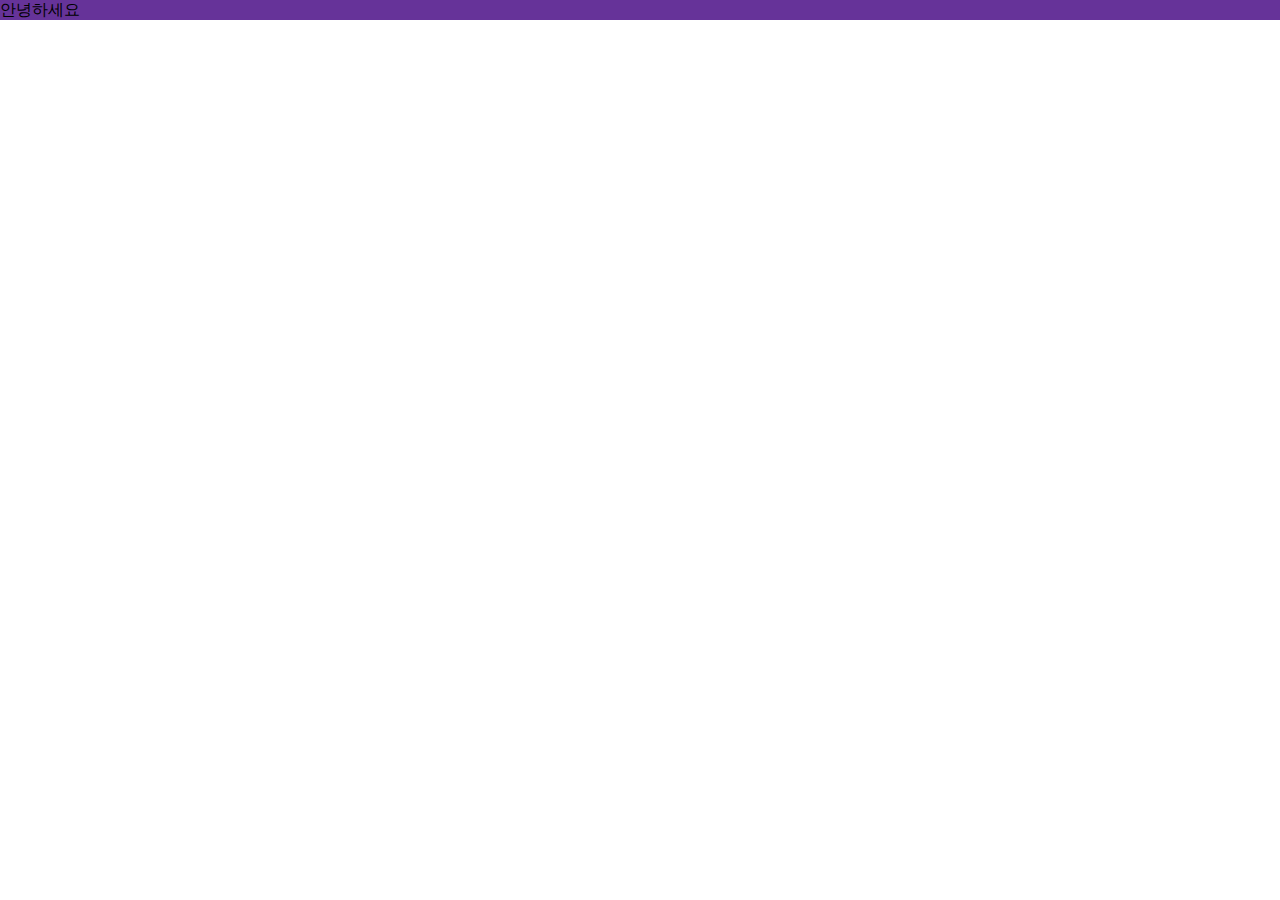
<file: HTML_EXAMPLE/index.html>
<!DOCTYPE html>
<html lang="en">
<head>
    <meta charset="UTF-8">
    <meta http-equiv="X-UA-Compatible" content="IE=edge">
    <meta name="viewport" content="width=device-width, initial-scale=1.0">
    <link rel="stylesheet" href="./main.css">
    <title>Document</title>
</head>
<body>
    <div>안녕하세요</div>
</body>
</html>
</file>
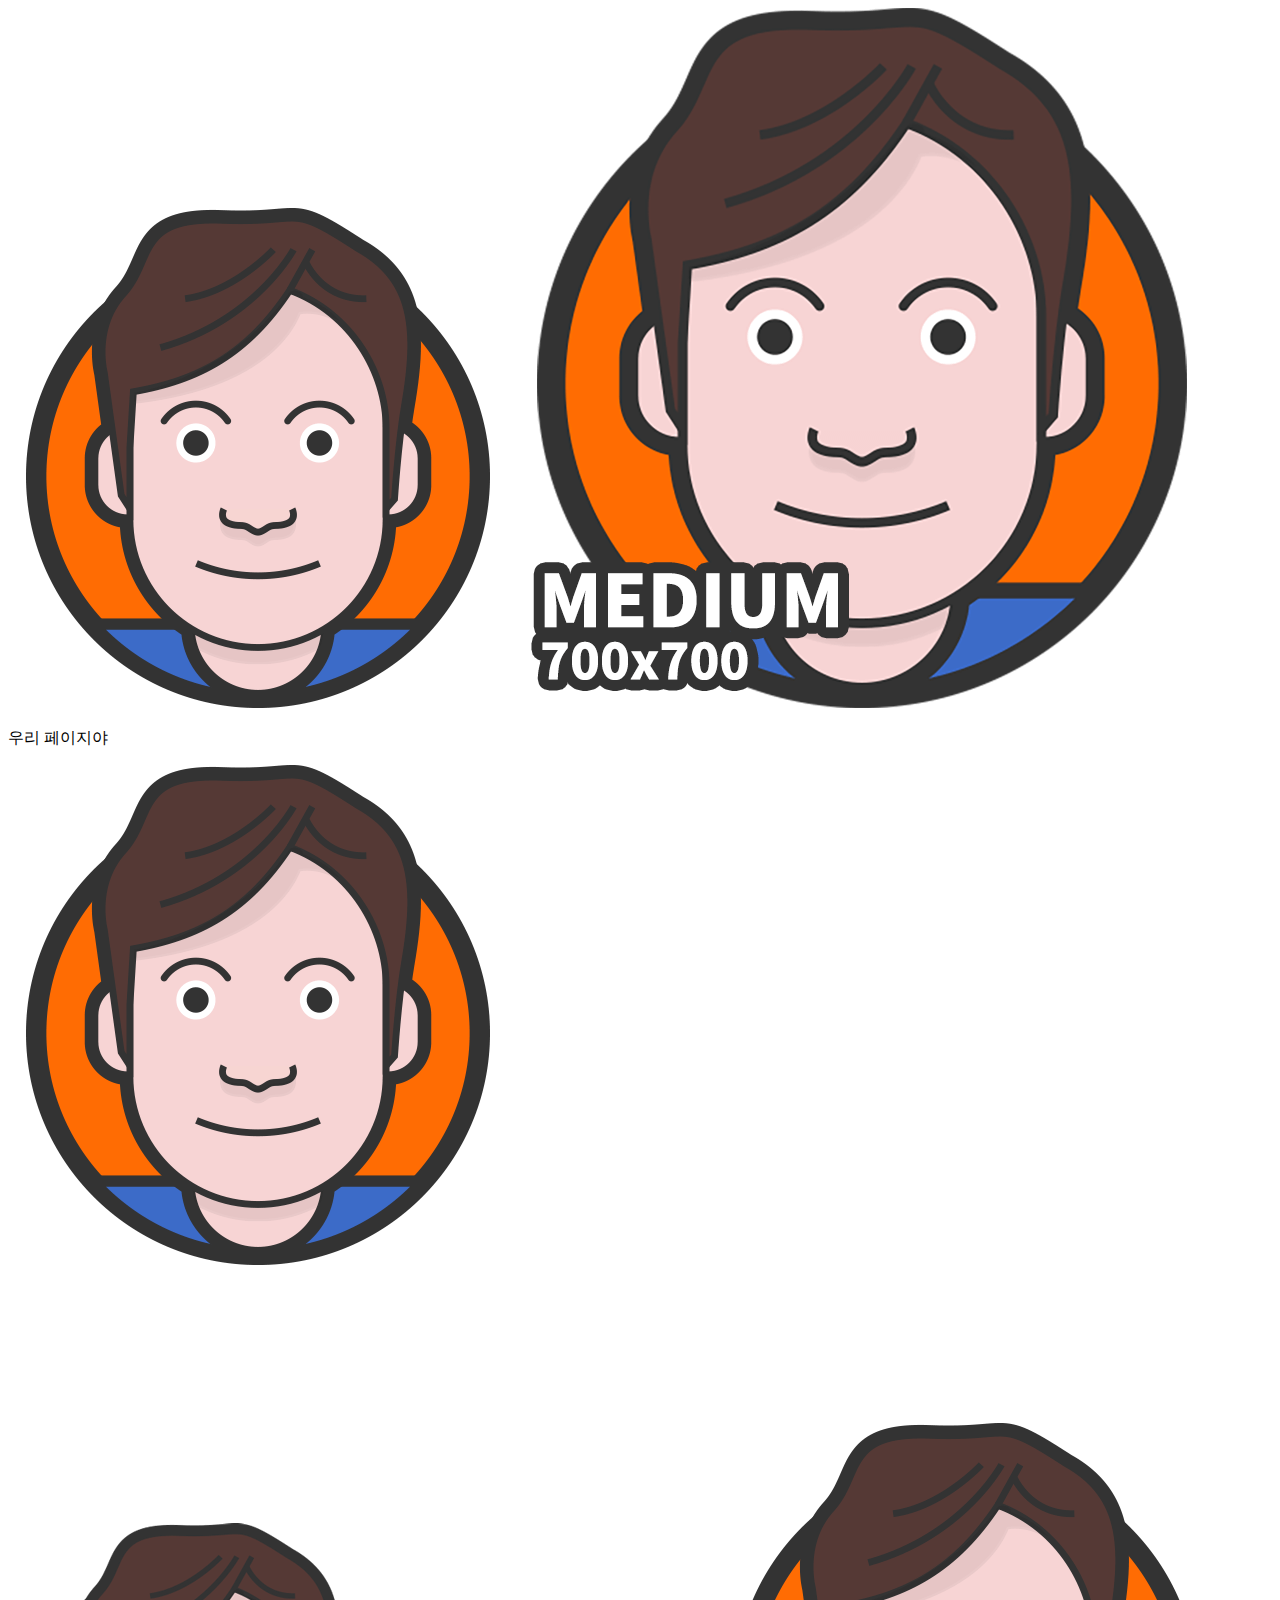
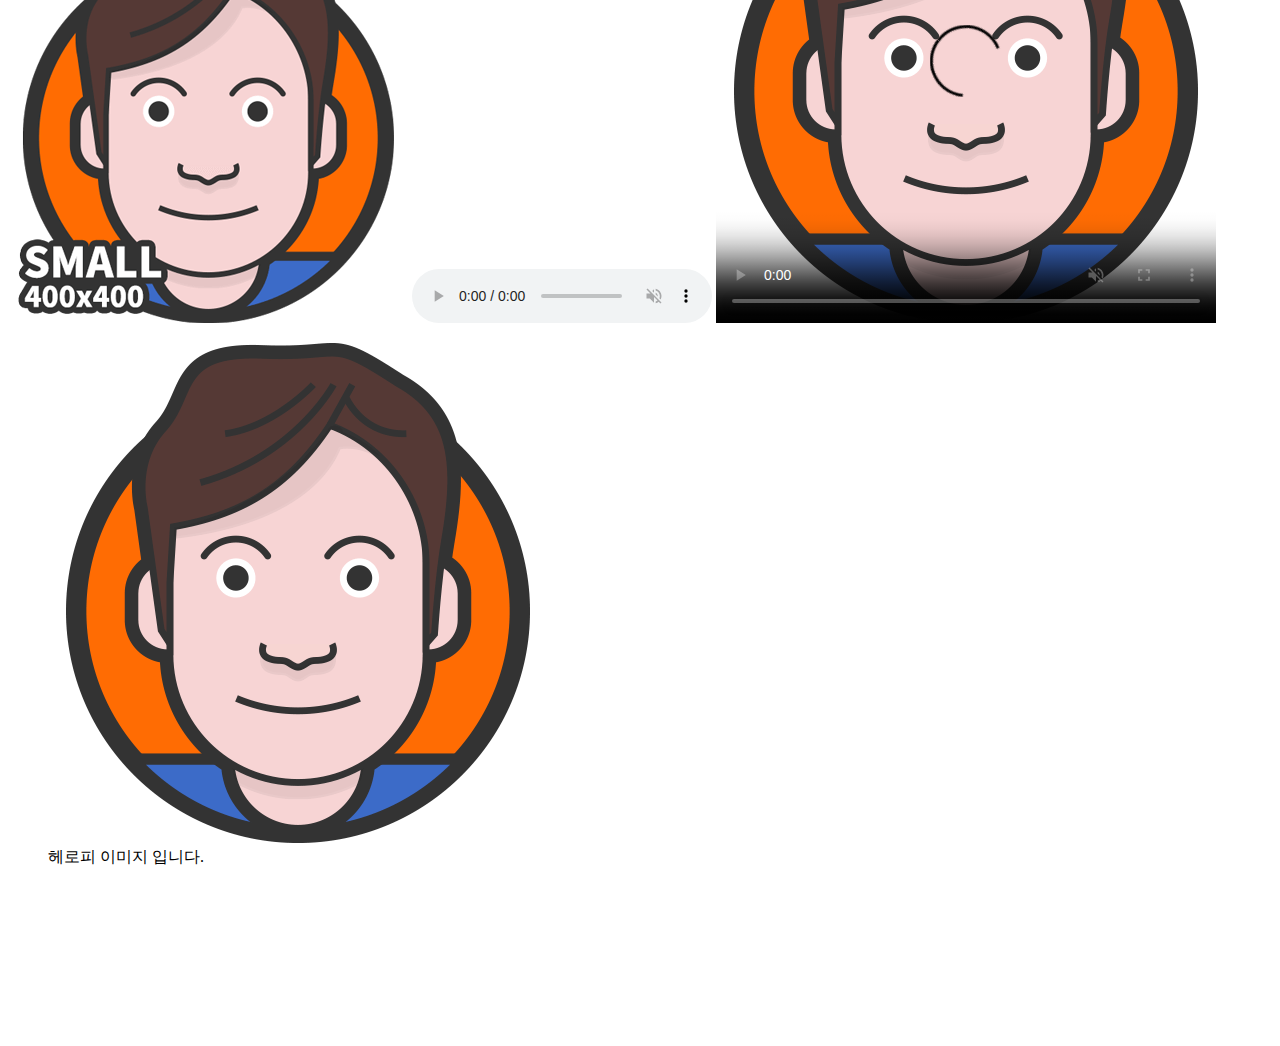
<file: HTML_EXAMPLE/HTML 멀티미디어&내장 콘텐츠 & 스크립트/index.html>
<!DOCTYPE html>
<html lang="en">
<head>
    <meta charset="UTF-8">
    <link rel="stylesheet" href="./css/main.css">
    <title>Document</title>
</head>
<body>
    <img src="./image/heropy.png" alt="heropy">

    <img
  srcset="image/heropy_small.png 400w,
            image/heropy_medium.png 700w,
            image/heropy_large.png 1000w"
        sizes="(min-width: 1000px) 700px"
        src="./image/heropy.png"
        alt="HEROPY" />
    <p>우리 페이지야</p>
    <div>
    <img src="./image/heropy.png" alt="HEROPY">
    </div>
    <div>
    <iframe src="https://naver.com" frameborder="0"></iframe>
    </div>
        <img
        srcset="image/heropy_small.png 1x,
                image/heropy_medium.png 1.75x,
                image/heropy_large.png 2.5x"
        src="image/heropy.png"
        alt="HEROPY" />

        <audio src="https://interactive-examples.mdn.mozilla.net/media/cc0-audio/t-rex-roar.mp3"
        controls
        autoplay
        loop
        muted></audio>

        <video src="https://interactive-examples.mdn.mozilla.net/media/cc0-videos/flower.webm" controls
        autoplay
        loop
        muted
        poster="./image/heropy.png"></video>

    <figure>
        <img src="./image/heropy.png" alt="HEROPY">
        <figcaption>헤로피 이미지 입니다.</figcaption>
    </figure>

    <canvas id="canvas" width="200" height="150"></canvas>
    <script>
        
        function draw(){
        var canvas = document.getElementById('canvas');
        if (canvas.getContext){
          var ctx = canvas.getContext('2d');
        }
      }
    </script>
</body>
</html>
</file>
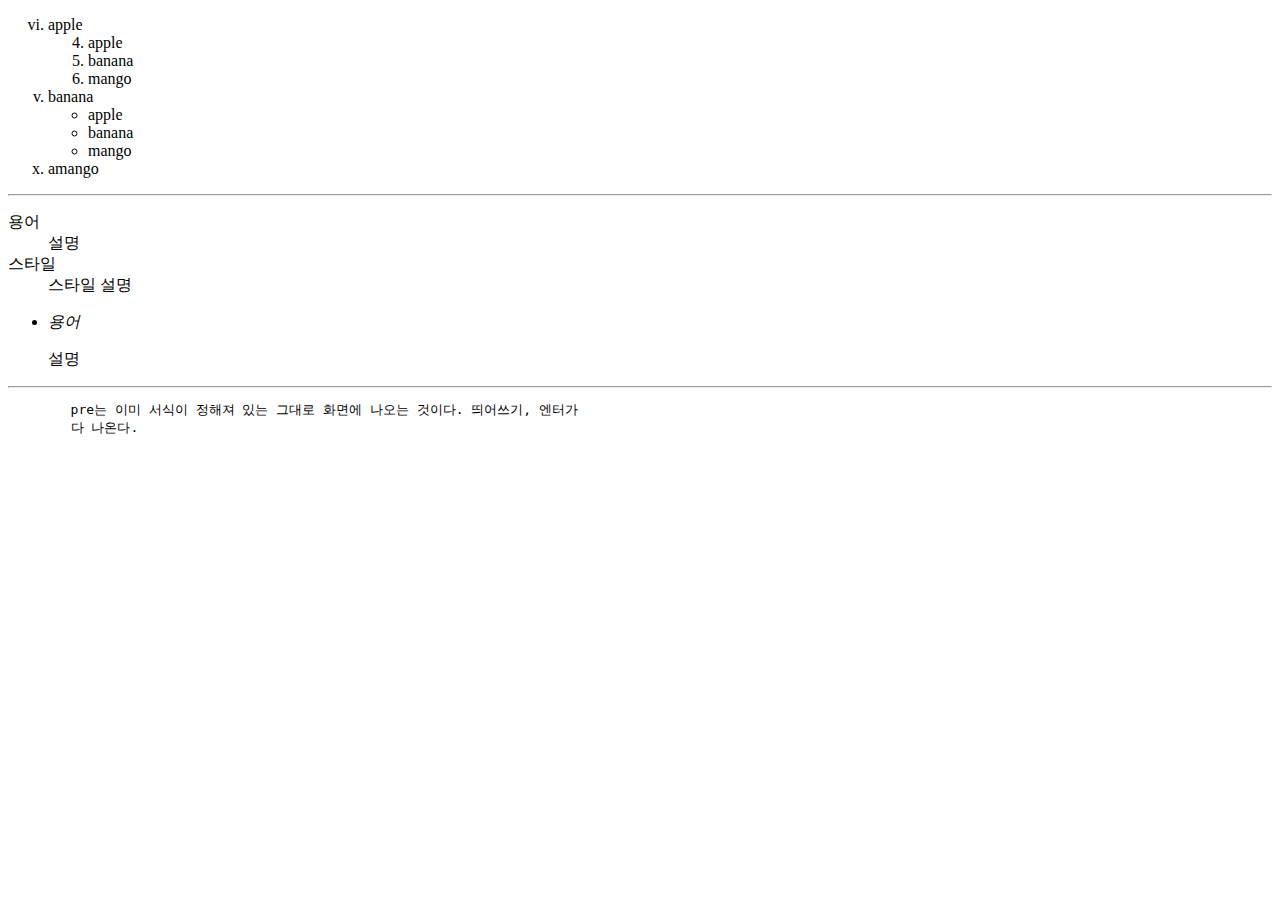
<file: HTML_EXAMPLE/HTML 문자 컨텐츠/index.html>
<!DOCTYPE html>
<html lang="en">
<head>
    <meta charset="UTF-8">
    <title>Document</title>

</head>
<body>
    <!-- ul - li를 더 많이 사용함(순서가 없기 떄문에) -->
    <ol type="i" reversed>
        <li value="6">
            apple
            <ol start="4">
                <li>apple</li>
                <li>banana</li>
                <li>mango</li>
            </ol>
        </li>
        <li>
            banana
            <ul>
                <li>apple</li>
                <li>banana</li>
                <li>mango</li>
            </ul>
        </li>
        <li value="10">amango</li>
    </ol>

    <!-- 주제가 달리질때 사용되어야 한다. 선을 나타낼려고 사용하면 안됨 -->
    <hr>

    <!-- dl - dt - dd 집합 - 용어 - 설명 -->
    <dl>
        <dt>용어</dt>
        <dd>설명</dd>

        <dt>스타일</dt>
        <dd>스타일 설명</dd>
    </dl>

    <ul>
        <li>
            <dfn>용어</dfn>
            <p>설명</p>
        </li>
    </ul>

    <hr>

    <pre>
        pre는 이미 서식이 정해져 있는 그대로 화면에 나오는 것이다. 띄어쓰기, 엔터가 
        다 나온다.
    </pre>

    <!-- <blockquote></blockquote>
    인용문을 사용할때 -->
</body>
</html>
</file>
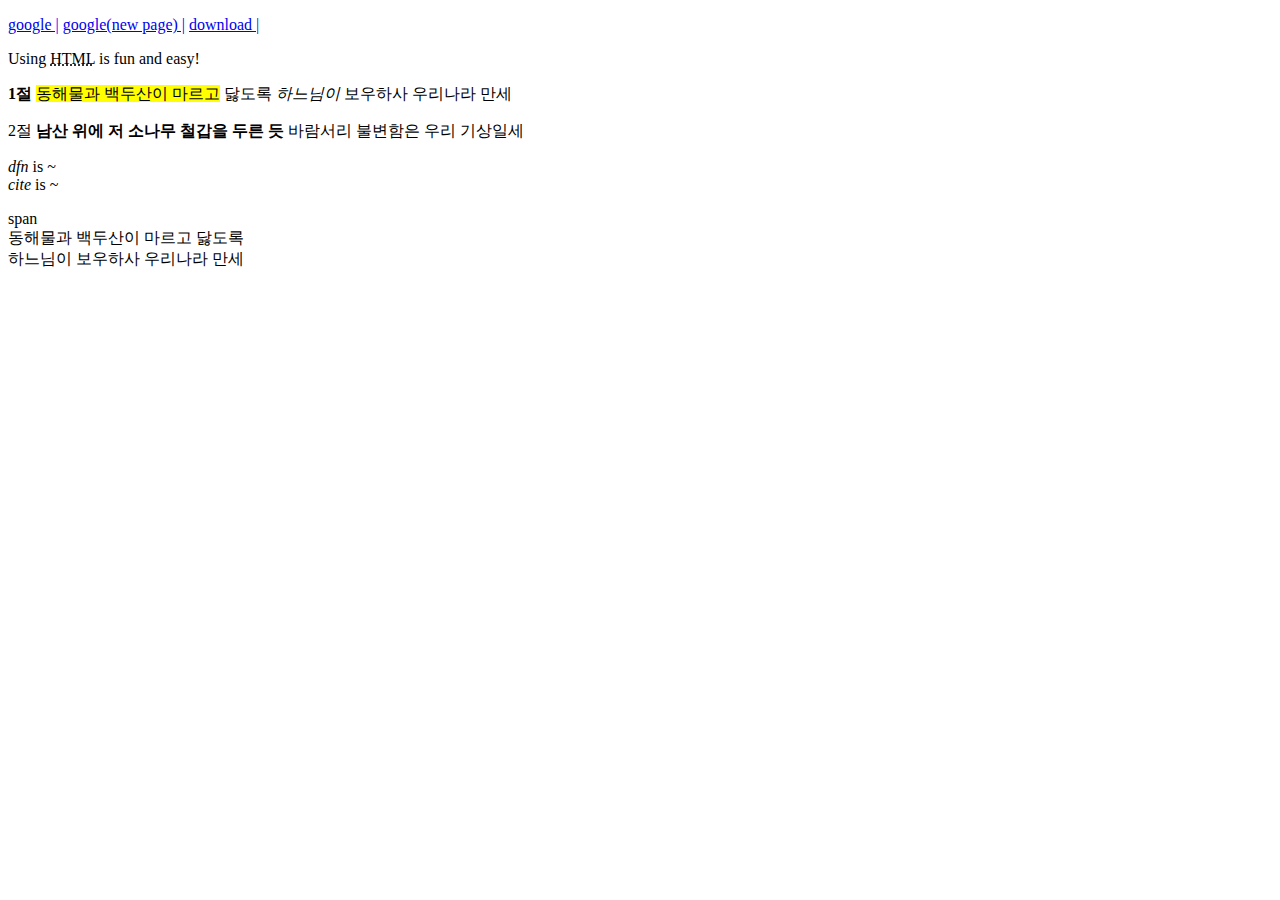
<file: HTML_EXAMPLE/HTML 인라인 컨텐츠/index.html>
<!DOCTYPE html>
<html lang="en">
<head>
    <meta charset="UTF-8">
    <meta http-equiv="X-UA-Compatible" content="IE=edge">
    <meta name="viewport" content="width=device-width, initial-scale=1.0">
    <title>Document</title>
</head>
<body>
    <p>
    <!-- a태그 속성 -->
    <a href="https://www.google.com">google |</a>
    <a href="https://www.google.com" target="_blank">google(new page) |</a>
    <a href="./README.md" download>download |</a>
    </p>
    <p>Using <abbr title="HyperText Markup Language">HTML</abbr> is fun and easy!</p>

    <p>
        <!-- B, MARK, EM, STRING -->
        <b>1절</b> 
        <mark>동해물과 백두산이 마르고</mark> 닳도록
        <em>하느님이</em> 보우하사 우리나라 만세
</p>
<p>
        2절
        <strong>남산 위에 저 소나무 철갑을 두른 듯</strong>
        바람서리 불변함은 우리 기상일세
    </p>

    <p>
        <!-- dfn -->
        <Dfn>dfn</Dfn> is ~ <br>

        <!--cite  -->
        <cite>cite</cite> is ~
    </p>

    <span>span</span>
    <br>
    동해물과 백두산이 마르고 닳도록 <br>
    하느님이 보우하사 우리나라 만세

</body>
</html>
</file>
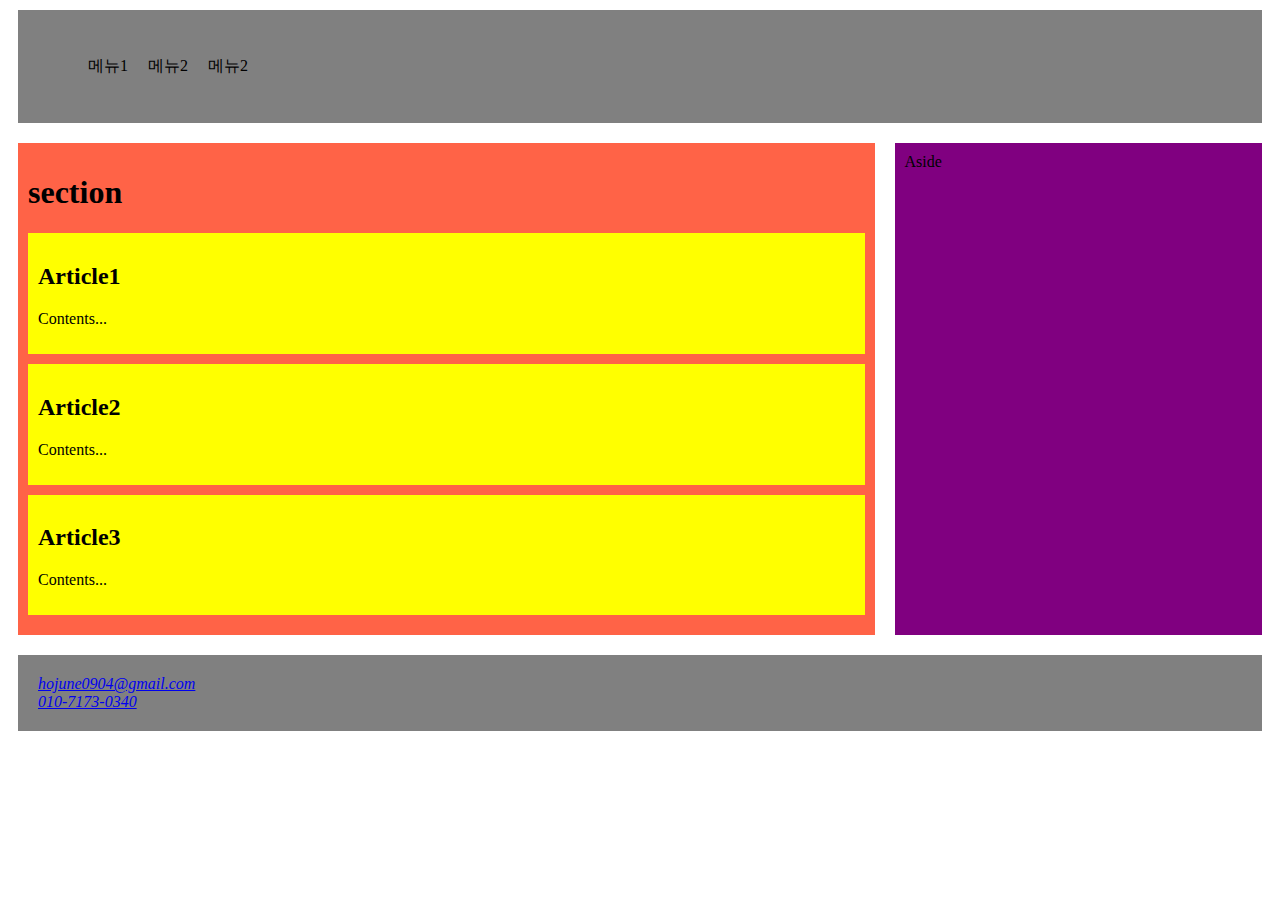
<file: HTML_EXAMPLE/HTML 컨텐츠 구분 예제/index.html>
<!DOCTYPE html>
<html lang="en">
<head>
    <meta charset="UTF-8">
    <title>콘텐츠 구분 예제</title>
    <link rel="stylesheet" href="./main.css">
</head>
<body>
    <header>
        <nav>
            <ul>
                <li>메뉴1</li>
                <li>메뉴2</li>
                <li>메뉴2</li>
            </ul>
        </nav>
    </header>

    
    <main>
        <section>
            <h1>section</h1>
            <article>
                <h2>Article1</h2>
                <p>Contents...</p>
            </article>
            <article>
                <h2>Article2</h2>
                <p>Contents...</p>
            </article>
            <article>
                <h2>Article3</h2>
                <p>Contents...</p>
            </article>
        </section>
        <aside>
            Aside
        </aside>
    </main> 

    <footer>
        <address>
            <a href="mailto:hojune0904@gmail.com">hojune0904@gmail.com</a>
            <a href="tel:+821071730340">010-7173-0340</a>
        </address>
    </footer>
</body>
</html>
</file>
<file: HTML_EXAMPLE/main.css>
body{
    margin: 0%;
    padding: 0%;
}
div{
    background-color: rebeccapurple;
    height: 20px;
}
</file>
<file: HTML_EXAMPLE/HTML 멀티미디어&내장 콘텐츠 & 스크립트/css/main.css>
img {
    width: 333;
}
</file>
<file: HTML_EXAMPLE/HTML 컨텐츠 구분 예제/main.css>
header{
    background: gray;
    margin: 10px;
    padding: 20px;
}
header nav{
}
header nav ul{
    display: flex;
}
header nav ul li{
    list-style: none;
    margin: 10px;
}
main{
    display: flex;
}
section{
    width: 70%;
    background: tomato;
    margin: 10px;
    padding: 10px;
    box-sizing: border-box;
}

section h1{}

article{
    background: yellow;
    margin-bottom: 10px;
    padding: 10px;
}

article h2{}

article p{}

aside{
    width: 30%;
    background: purple;
    margin: 10px;
    padding: 10px;
    box-sizing: border-box;
}

footer{
    background: gray;
    padding: 20px;
    margin: 10px;
}

footer address{}

footer address a{
    display: block;
}
</file>
